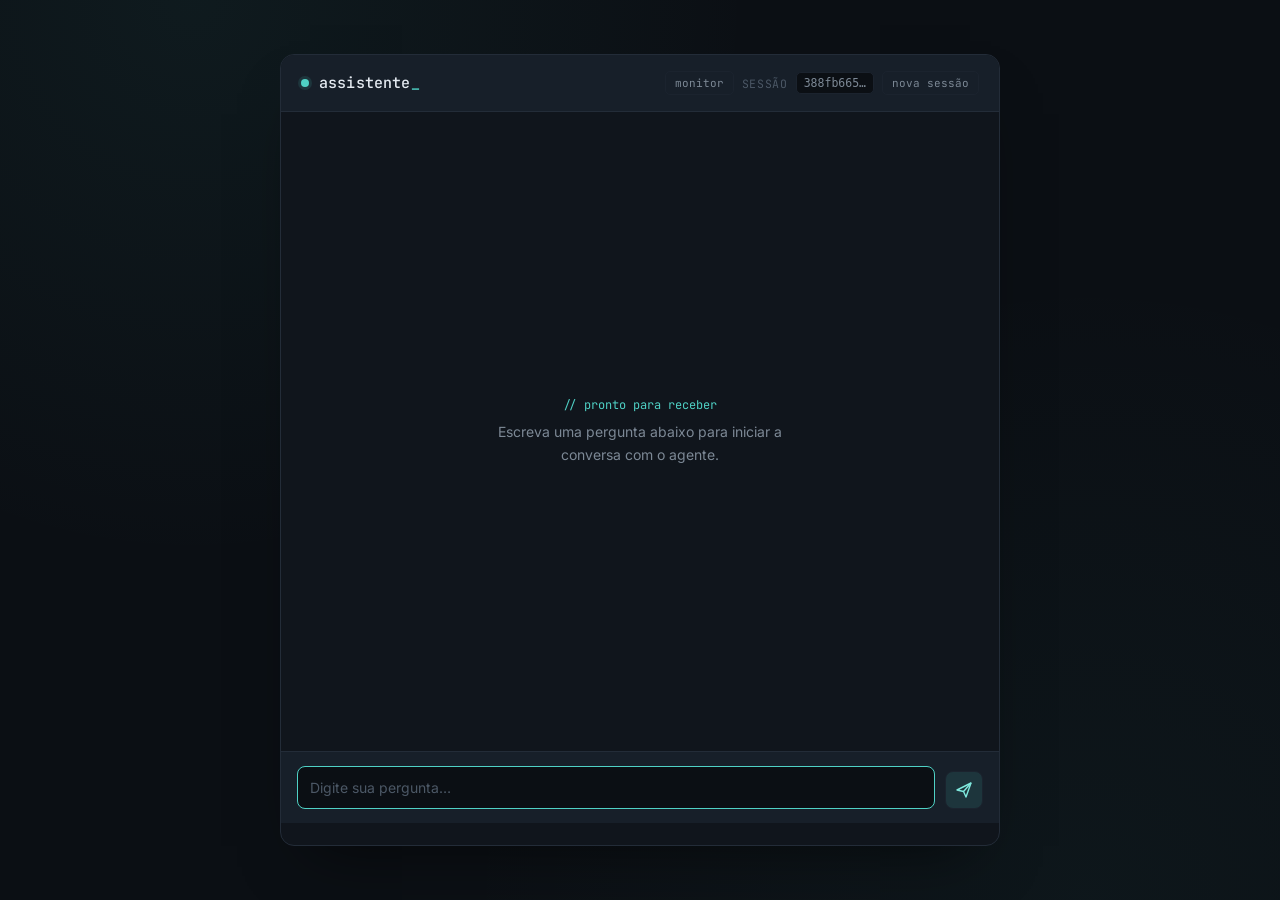
<file: frontend/index.html>
<!DOCTYPE html>
<html lang="pt-BR">
<head>
  <meta charset="UTF-8" />
  <meta name="viewport" content="width=device-width, initial-scale=1.0" />
  <title>console — assistente</title>
  <link rel="preconnect" href="https://fonts.googleapis.com">
  <link rel="preconnect" href="https://fonts.gstatic.com" crossorigin>
  <link href="https://fonts.googleapis.com/css2?family=JetBrains+Mono:wght@400;500;600&family=Inter:wght@400;500;600&display=swap" rel="stylesheet">
  <link rel="stylesheet" href="style.css" />
</head>
<body>

  <div class="console">

    <header class="console__header">
      <div class="header__identity">
        <span class="header__dot" id="status-dot" aria-hidden="true"></span>
        <h1 class="header__title">assistente<span class="header__cursor">_</span></h1>
      </div>
      <div class="header__meta">
        <a class="header__reset" href="monitor.html" style="text-decoration:none">monitor</a>
        <span class="header__label">sessão</span>
        <code class="header__session" id="session-id">—</code>
        <button class="header__reset" id="reset-session" title="Iniciar nova sessão">nova sessão</button>
      </div>
    </header>

    <main class="console__thread" id="thread" aria-live="polite">
      <div class="thread__empty" id="thread-empty">
        <p class="empty__eyebrow">// pronto para receber</p>
        <p class="empty__text">Escreva uma pergunta abaixo para iniciar a conversa com o agente.</p>
      </div>
    </main>

    <form class="console__composer" id="composer" autocomplete="off">
      <textarea
        class="composer__input"
        id="question"
        placeholder="Digite sua pergunta…"
        rows="1"
        required
      ></textarea>
      <button type="submit" class="composer__send" id="enviar" aria-label="Enviar pergunta">
        <svg width="18" height="18" viewBox="0 0 18 18" fill="none" xmlns="http://www.w3.org/2000/svg">
          <path d="M2 9L16 2L11 16L8.5 10.5L2 9Z" stroke="currentColor" stroke-width="1.4" stroke-linejoin="round"/>
          <path d="M8.5 10.5L16 2" stroke="currentColor" stroke-width="1.4" stroke-linejoin="round"/>
        </svg>
      </button>
    </form>

    <p class="console__hint" id="hint"></p>

  </div>

  <script src="app.js"></script>
</body>
</html>
</file>
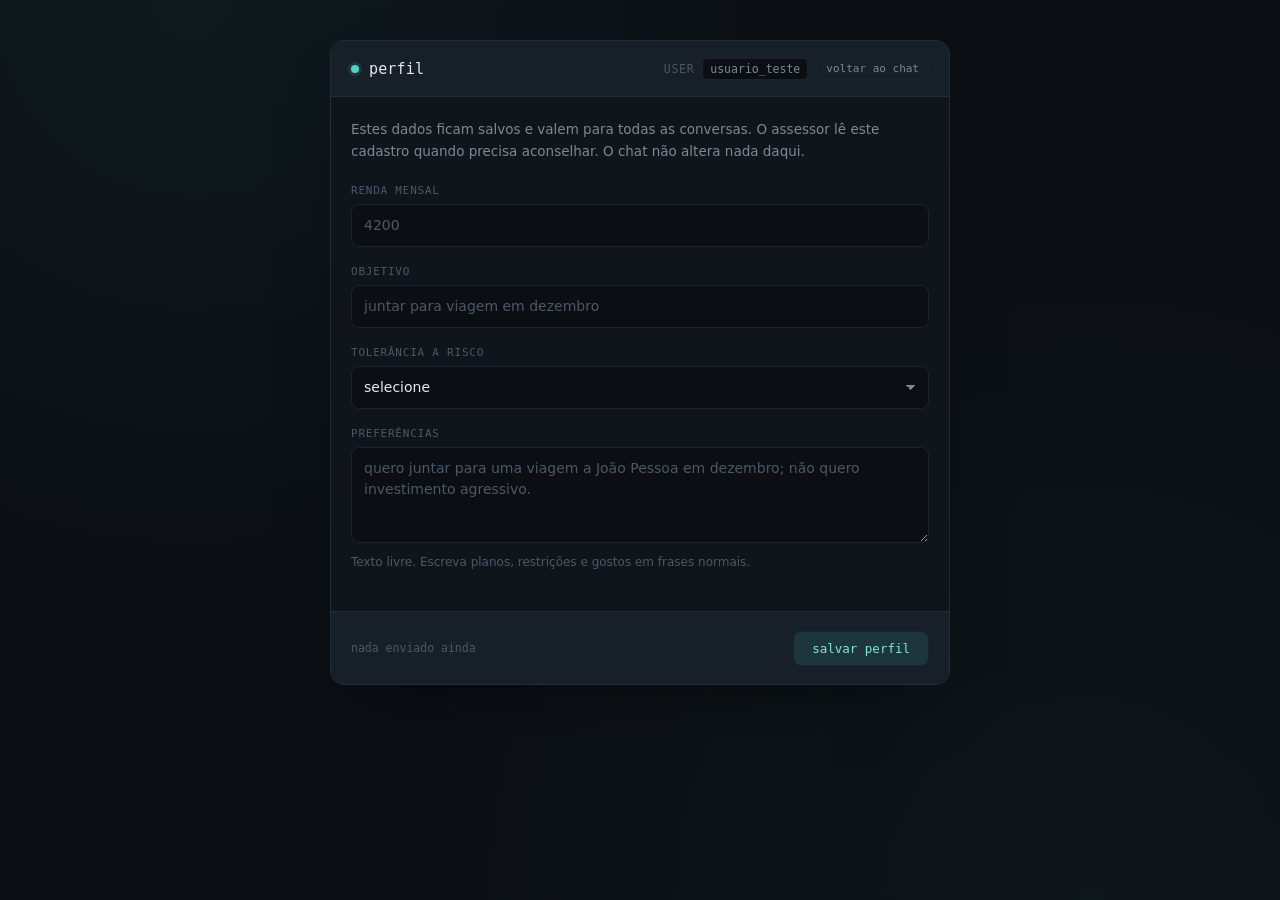
<file: frontend/perfil.html>
<!DOCTYPE html>
<html lang="pt-BR">
<head>
  <meta charset="UTF-8" />
  <meta name="viewport" content="width=device-width, initial-scale=1.0" />
  <title>assessor.ai — perfil</title>
  <link rel="stylesheet" href="perfil.css" />
</head>
<body>

  <main class="sheet">
    <header class="sheet__header">
      <div class="sheet__identity">
        <span class="sheet__dot"></span>
        <h1 class="sheet__title">perfil</h1>
      </div>
      <div class="sheet__meta">
        <span class="sheet__label">user</span>
        <span class="sheet__user" id="user-badge">—</span>
        <a class="sheet__back" href="index.html">voltar ao chat</a>
      </div>
    </header>

    <div class="sheet__body">
      <p class="sheet__intro">
        Estes dados ficam salvos e valem para todas as conversas. O assessor lê
        este cadastro quando precisa aconselhar. O chat não altera nada daqui.
      </p>

      <!-- Os names abaixo são o contrato com a API. Não renomeie. -->
      <div class="field">
        <label class="field__label" for="renda_mensal">renda mensal</label>
        <input
          class="field__control"
          type="number"
          id="renda_mensal"
          name="renda_mensal"
          min="0"
          step="0.01"
          placeholder="4200"
        />
      </div>

      <div class="field">
        <label class="field__label" for="objetivo">objetivo</label>
        <input
          class="field__control"
          type="text"
          id="objetivo"
          name="objetivo"
          maxlength="120"
          placeholder="juntar para viagem em dezembro"
        />
      </div>

      <div class="field">
        <label class="field__label" for="tolerancia_risco">tolerância a risco</label>
        <select class="field__select" id="tolerancia_risco" name="tolerancia_risco">
          <option value="">selecione</option>
          <option value="baixa">baixa</option>
          <option value="media">media</option>
          <option value="alta">alta</option>
        </select>
      </div>

      <div class="field">
        <label class="field__label" for="preferencias">preferências</label>
        <textarea
          class="field__area"
          id="preferencias"
          name="preferencias"
          placeholder="quero juntar para uma viagem a João Pessoa em dezembro; não quero investimento agressivo."
        ></textarea>
        <span class="field__hint">
          Texto livre. Escreva planos, restrições e gostos em frases normais.
        </span>
      </div>
    </div>

    <footer class="sheet__footer">
      <p class="sheet__status" id="status">nada enviado ainda</p>
      <button class="sheet__submit" id="submit" type="button">salvar perfil</button>
    </footer>
  </main>

  <section class="echo" id="echo" hidden>
    <p class="echo__label">resposta da api</p>
    <pre class="echo__body" id="echo-body"></pre>
  </section>

  <script src="perfil.js"></script>
</body>
</html>
</file>
<file: frontend/style.css>
/* ====================================================
   Tokens
   ==================================================== */
:root {
  --bg: #0b0f14;
  --panel: #10151c;
  --panel-alt: #171f29;
  --border: #232c38;
  --border-soft: #1b232e;

  --text: #e4eaf1;
  --text-muted: #7c8895;
  --text-faint: #4c5866;

  --accent: #4fd1c5;
  --accent-soft: rgba(79, 209, 197, 0.12);
  --accent-strong: #7ee8dd;

  --user-bubble: #1c2b30;
  --user-border: #2a4a48;

  --error: #f97066;

  --font-mono: 'JetBrains Mono', ui-monospace, SFMono-Regular, Menlo, monospace;
  --font-sans: 'Inter', system-ui, -apple-system, sans-serif;

  --radius: 10px;
}

* { box-sizing: border-box; }

html, body {
  height: 100%;
  margin: 0;
}

body {
  background: var(--bg);
  background-image:
    radial-gradient(circle at 15% 0%, rgba(79, 209, 197, 0.06), transparent 40%),
    radial-gradient(circle at 85% 100%, rgba(79, 209, 197, 0.04), transparent 45%);
  color: var(--text);
  font-family: var(--font-sans);
  display: flex;
  align-items: center;
  justify-content: center;
  padding: 24px;
}

::selection {
  background: var(--accent-soft);
  color: var(--accent-strong);
}

/* ====================================================
   Layout — console
   ==================================================== */
.console {
  width: 100%;
  max-width: 720px;
  height: min(88vh, 820px);
  background: var(--panel);
  border: 1px solid var(--border);
  border-radius: 14px;
  display: flex;
  flex-direction: column;
  overflow: hidden;
  box-shadow: 0 30px 60px -30px rgba(0, 0, 0, 0.6);
}

/* ---- header ---- */
.console__header {
  display: flex;
  align-items: center;
  justify-content: space-between;
  padding: 16px 20px;
  border-bottom: 1px solid var(--border);
  background: var(--panel-alt);
  flex-shrink: 0;
}

.header__identity {
  display: flex;
  align-items: center;
  gap: 10px;
}

.header__dot {
  width: 8px;
  height: 8px;
  border-radius: 50%;
  background: var(--accent);
  box-shadow: 0 0 0 3px var(--accent-soft);
  flex-shrink: 0;
}

.header__dot.is-offline {
  background: var(--error);
  box-shadow: 0 0 0 3px rgba(249, 112, 102, 0.15);
}

.header__title {
  font-family: var(--font-mono);
  font-size: 15px;
  font-weight: 500;
  margin: 0;
  color: var(--text);
  letter-spacing: 0.01em;
}

.header__cursor {
  color: var(--accent);
  animation: blink 1.1s step-end infinite;
}

@keyframes blink {
  0%, 45% { opacity: 1; }
  50%, 100% { opacity: 0; }
}

.header__meta {
  display: flex;
  align-items: center;
  gap: 8px;
  font-family: var(--font-mono);
  font-size: 11.5px;
}

.header__label {
  color: var(--text-faint);
  text-transform: uppercase;
  letter-spacing: 0.06em;
}

.header__session {
  color: var(--text-muted);
  background: var(--bg);
  border: 1px solid var(--border-soft);
  padding: 3px 7px;
  border-radius: 5px;
}

.header__reset {
  font-family: var(--font-mono);
  font-size: 11px;
  color: var(--text-muted);
  background: transparent;
  border: 1px solid var(--border-soft);
  border-radius: 5px;
  padding: 4px 9px;
  cursor: pointer;
  transition: border-color 0.15s, color 0.15s;
}

.header__reset:hover {
  border-color: var(--accent);
  color: var(--accent-strong);
}

/* ---- thread ---- */
.console__thread {
  flex: 1;
  overflow-y: auto;
  padding: 22px 20px;
  display: flex;
  flex-direction: column;
  gap: 16px;
}

.console__thread::-webkit-scrollbar { width: 8px; }
.console__thread::-webkit-scrollbar-thumb {
  background: var(--border);
  border-radius: 8px;
}

.thread__empty {
  margin: auto;
  text-align: center;
  max-width: 320px;
}

.empty__eyebrow {
  font-family: var(--font-mono);
  font-size: 12px;
  color: var(--accent);
  margin: 0 0 8px;
}

.empty__text {
  color: var(--text-muted);
  font-size: 14px;
  line-height: 1.6;
  margin: 0;
}

/* ---- messages ---- */
.message {
  display: flex;
  flex-direction: column;
  max-width: 82%;
  animation: rise 0.25s ease;
}

@keyframes rise {
  from { opacity: 0; transform: translateY(6px); }
  to { opacity: 1; transform: translateY(0); }
}

.message--user {
  align-self: flex-end;
  align-items: flex-end;
}

.message--assistant {
  align-self: flex-start;
  align-items: flex-start;
}

.message__label {
  font-family: var(--font-mono);
  font-size: 10.5px;
  color: var(--text-faint);
  text-transform: uppercase;
  letter-spacing: 0.07em;
  margin-bottom: 5px;
  padding: 0 2px;
}

.message__bubble {
  padding: 11px 14px;
  border-radius: var(--radius);
  font-size: 14.5px;
  line-height: 1.55;
  white-space: pre-wrap;
  word-break: break-word;
}

.message--user .message__bubble {
  background: var(--user-bubble);
  border: 1px solid var(--user-border);
  color: var(--text);
  border-bottom-right-radius: 3px;
}

.message--assistant .message__bubble {
  background: var(--panel-alt);
  border: 1px solid var(--border);
  color: var(--text);
  border-bottom-left-radius: 3px;
}

.message--error .message__bubble {
  background: rgba(249, 112, 102, 0.08);
  border-color: rgba(249, 112, 102, 0.3);
  color: #ffb4ad;
}

.message__agents {
  display: flex;
  flex-wrap: wrap;
  gap: 6px;
  margin-top: 7px;
  padding: 0 2px;
}

.agent-tag {
  font-family: var(--font-mono);
  font-size: 10px;
  color: var(--accent-strong);
  background: var(--accent-soft);
  border: 1px solid rgba(79, 209, 197, 0.25);
  padding: 2.5px 7px;
  border-radius: 4px;
  letter-spacing: 0.02em;
}

/* ---- typing indicator ---- */
.typing {
  display: inline-flex;
  gap: 4px;
  padding: 4px 2px;
}

.typing span {
  width: 5px;
  height: 5px;
  border-radius: 50%;
  background: var(--text-muted);
  animation: bounce 1.2s infinite ease-in-out;
}

.typing span:nth-child(2) { animation-delay: 0.15s; }
.typing span:nth-child(3) { animation-delay: 0.3s; }

@keyframes bounce {
  0%, 60%, 100% { transform: translateY(0); opacity: 0.4; }
  30% { transform: translateY(-4px); opacity: 1; }
}

/* ---- composer ---- */
.console__composer {
  display: flex;
  align-items: flex-end;
  gap: 10px;
  padding: 14px 16px;
  border-top: 1px solid var(--border);
  background: var(--panel-alt);
  flex-shrink: 0;
}

.composer__input {
  flex: 1;
  resize: none;
  max-height: 140px;
  background: var(--bg);
  border: 1px solid var(--border-soft);
  border-radius: 8px;
  color: var(--text);
  font-family: var(--font-sans);
  font-size: 14px;
  padding: 10px 12px;
  line-height: 1.5;
  transition: border-color 0.15s;
}

.composer__input:focus {
  outline: none;
  border-color: var(--accent);
}

.composer__input::placeholder {
  color: var(--text-faint);
}

.composer__send {
  flex-shrink: 0;
  width: 38px;
  height: 38px;
  border-radius: 8px;
  border: 1px solid var(--border-soft);
  background: var(--accent-soft);
  color: var(--accent-strong);
  cursor: pointer;
  display: flex;
  align-items: center;
  justify-content: center;
  transition: background 0.15s, border-color 0.15s, transform 0.1s;
}

.composer__send:hover:not(:disabled) {
  background: var(--accent);
  color: var(--bg);
  border-color: var(--accent);
}

.composer__send:active:not(:disabled) {
  transform: scale(0.95);
}

.composer__send:disabled {
  opacity: 0.4;
  cursor: not-allowed;
}

.console__hint {
  font-family: var(--font-mono);
  font-size: 10.5px;
  color: var(--text-faint);
  text-align: center;
  margin: 0;
  padding: 8px 0 14px;
}

.console__hint.is-error {
  color: var(--error);
}

/* ---- accessibility ---- */
:focus-visible {
  outline: 2px solid var(--accent);
  outline-offset: 2px;
}

@media (prefers-reduced-motion: reduce) {
  * { animation: none !important; transition: none !important; }
}

/* ---- mobile ---- */
@media (max-width: 560px) {
  body { padding: 0; }
  .console {
    height: 100vh;
    max-width: 100%;
    border-radius: 0;
    border: none;
  }
  .message { max-width: 90%; }
}
</file>
<file: frontend/perfil.css>
/* ====================================================
   Tela Perfil — pega os tokens do chat.
   Os tokens estão em style.css; este arquivo só adiciona eles
   o que a tela de formulário precisa.
   ==================================================== */
@import url('style.css');

/* style.css centraliza o body com height:100%. O formulário é mais
   alto que o console do chat, então liberamos rolagem aqui. */
html, body {
  height: auto;
  min-height: 100%;
}

body {
  align-items: flex-start;
  padding: 40px 24px;
}

.sheet {
  width: 100%;
  max-width: 620px;
  margin: 0 auto;
  background: var(--panel);
  border: 1px solid var(--border);
  border-radius: 14px;
  overflow: hidden;
  box-shadow: 0 30px 60px -30px rgba(0, 0, 0, 0.6);
}

/* ---- header ---- */
.sheet__header {
  display: flex;
  align-items: center;
  justify-content: space-between;
  gap: 12px;
  padding: 16px 20px;
  border-bottom: 1px solid var(--border);
  background: var(--panel-alt);
}

.sheet__identity {
  display: flex;
  align-items: center;
  gap: 10px;
}

.sheet__dot {
  width: 8px;
  height: 8px;
  border-radius: 50%;
  background: var(--accent);
  box-shadow: 0 0 0 3px var(--accent-soft);
  flex-shrink: 0;
}

.sheet__title {
  font-family: var(--font-mono);
  font-size: 15px;
  font-weight: 500;
  margin: 0;
  letter-spacing: 0.01em;
}

.sheet__meta {
  display: flex;
  align-items: center;
  gap: 8px;
  font-family: var(--font-mono);
  font-size: 11.5px;
}

.sheet__label {
  color: var(--text-faint);
  text-transform: uppercase;
  letter-spacing: 0.06em;
}

.sheet__user {
  color: var(--text-muted);
  background: var(--bg);
  border: 1px solid var(--border-soft);
  padding: 3px 7px;
  border-radius: 5px;
}

.sheet__back {
  font-family: var(--font-mono);
  font-size: 11px;
  color: var(--text-muted);
  text-decoration: none;
  border: 1px solid var(--border-soft);
  border-radius: 5px;
  padding: 4px 9px;
  transition: border-color 0.15s, color 0.15s;
}

.sheet__back:hover {
  border-color: var(--accent);
  color: var(--accent-strong);
}

/* ---- corpo ---- */
.sheet__body {
  padding: 22px 20px 4px;
}

.sheet__intro {
  color: var(--text-muted);
  font-size: 13.5px;
  line-height: 1.6;
  margin: 0 0 22px;
}

.field {
  margin-bottom: 18px;
}

.field__label {
  display: block;
  font-family: var(--font-mono);
  font-size: 11px;
  color: var(--text-faint);
  text-transform: uppercase;
  letter-spacing: 0.07em;
  margin-bottom: 7px;
}

.field__hint {
  display: block;
  font-size: 12px;
  color: var(--text-faint);
  margin-top: 6px;
  line-height: 1.5;
}

.field__control,
.field__area,
.field__select {
  width: 100%;
  background: var(--bg);
  border: 1px solid var(--border-soft);
  border-radius: 8px;
  color: var(--text);
  font-family: var(--font-sans);
  font-size: 14px;
  padding: 10px 12px;
  line-height: 1.5;
  transition: border-color 0.15s;
}

.field__control:focus,
.field__area:focus,
.field__select:focus {
  outline: none;
  border-color: var(--accent);
}

.field__control::placeholder,
.field__area::placeholder {
  color: var(--text-faint);
}

.field__area {
  resize: vertical;
  min-height: 96px;
}

.field__select {
  appearance: none;
  cursor: pointer;
  background-image: linear-gradient(45deg, transparent 50%, var(--text-muted) 50%),
                    linear-gradient(135deg, var(--text-muted) 50%, transparent 50%);
  background-position: calc(100% - 17px) 18px, calc(100% - 12px) 18px;
  background-size: 5px 5px, 5px 5px;
  background-repeat: no-repeat;
}

.field__select option {
  background: var(--panel-alt);
  color: var(--text);
}

.field__row {
  display: flex;
  gap: 14px;
}

.field__row > .field {
  flex: 1;
}

/* ---- rodapé ---- */
.sheet__footer {
  display: flex;
  align-items: center;
  justify-content: space-between;
  gap: 14px;
  padding: 16px 20px;
  border-top: 1px solid var(--border);
  background: var(--panel-alt);
  margin-top: 18px;
}

.sheet__status {
  font-family: var(--font-mono);
  font-size: 11.5px;
  color: var(--text-faint);
  line-height: 1.5;
  flex: 1;
}

.sheet__status.is-ok { color: var(--accent-strong); }
.sheet__status.is-error { color: var(--error); }

.sheet__submit {
  flex-shrink: 0;
  font-family: var(--font-mono);
  font-size: 12.5px;
  border-radius: 8px;
  border: 1px solid var(--border-soft);
  background: var(--accent-soft);
  color: var(--accent-strong);
  padding: 9px 18px;
  cursor: pointer;
  transition: background 0.15s, border-color 0.15s, transform 0.1s;
}

.sheet__submit:hover:not(:disabled) {
  background: var(--accent);
  color: var(--bg);
  border-color: var(--accent);
}

.sheet__submit:active:not(:disabled) { transform: scale(0.97); }

.sheet__submit:disabled {
  opacity: 0.4;
  cursor: not-allowed;
}

/* ---- eco do que a API devolveu ---- */
.echo {
  margin: 18px auto 0;
  width: 100%;
  max-width: 620px;
  background: var(--panel);
  border: 1px solid var(--border);
  border-radius: var(--radius);
  padding: 14px 16px;
}

.echo[hidden] { display: none; }

.echo__label {
  font-family: var(--font-mono);
  font-size: 10.5px;
  color: var(--text-faint);
  text-transform: uppercase;
  letter-spacing: 0.07em;
  margin: 0 0 8px;
}

.echo__body {
  font-family: var(--font-mono);
  font-size: 12px;
  color: var(--text-muted);
  white-space: pre-wrap;
  word-break: break-word;
  margin: 0;
  line-height: 1.6;
}

@media (max-width: 560px) {
  body { padding: 0; }
  .sheet {
    border-radius: 0;
    border-left: none;
    border-right: none;
  }
  .field__row { flex-direction: column; gap: 0; }
  .echo { border-radius: 0; border-left: none; border-right: none; }
}
</file>
